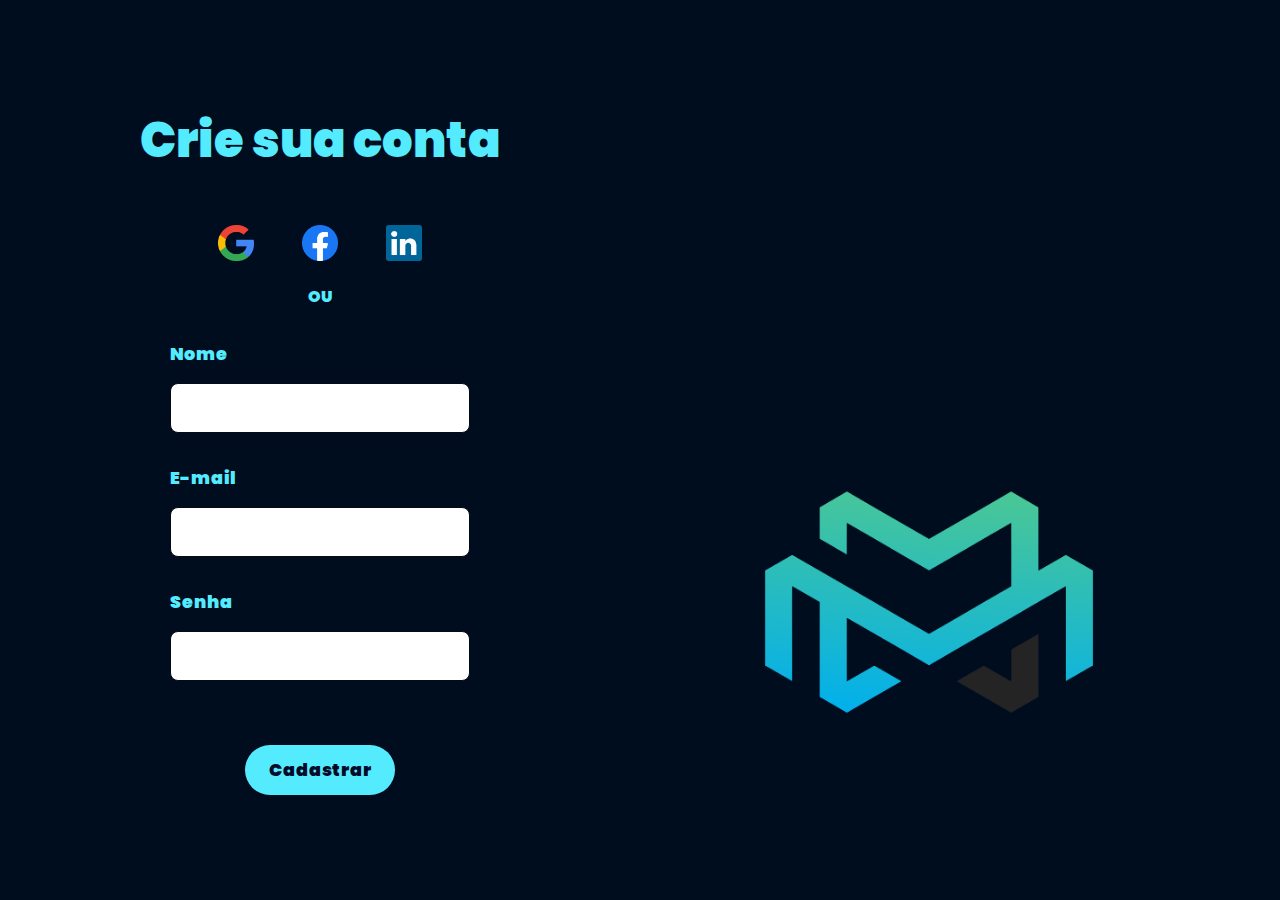
<file: projeto/cadastro.html>
<!DOCTYPE html>
<html lang="pt-br">
<head>
    <meta charset="UTF-8">
    <meta http-equiv="X-UA-Compatible" content="IE=edge">
    <meta name="viewport" content="width=device-width, initial-scale=1.0">
    <title>Sign Up Form</title>
    <link rel="stylesheet" href="style_cadastro.css">
</head>
<body>
    <header>
        
       
    </header>
    <main>
        <h1>Crie sua conta</h1>
        <div class="social-media">
            <a href="#">
                <img src="imagens/google-37.png" alt="google">
            </a>
            <a href="#">
                <img src="imagens/facebook-13.png" alt="facebook">
            </a>
            <a href="#">
                <img src="imagens/linkedin-83.png" alt="linkedin">
            </a>
       
        </div>
        

        <div class="alternative">
            <span>OU</span>
        </div>

        
        <form action="">
            <label for="name">
                <span>Nome</span>
                <input type="text" name="name" id="name">
            </label>


            <label for="e-mail">
                <span>E-mail</span>
                <input type="email" name="email" id="email">
            </label>


            <label for="password">
                <span>Senha</span>
                <input type="password" name="password" id="password">
            </label>


            
            <input type="submit" value="Cadastrar">
        </form>
    </main>

    
    <section class="images">
        <!-- <img src="imagens/mobile1-.svg" alt="Mobile"> -->
        <img src="imagens/mential.png" alt="Mobile">
        <div class="circle"></div>
    </section>
</body>
</html>
</file>
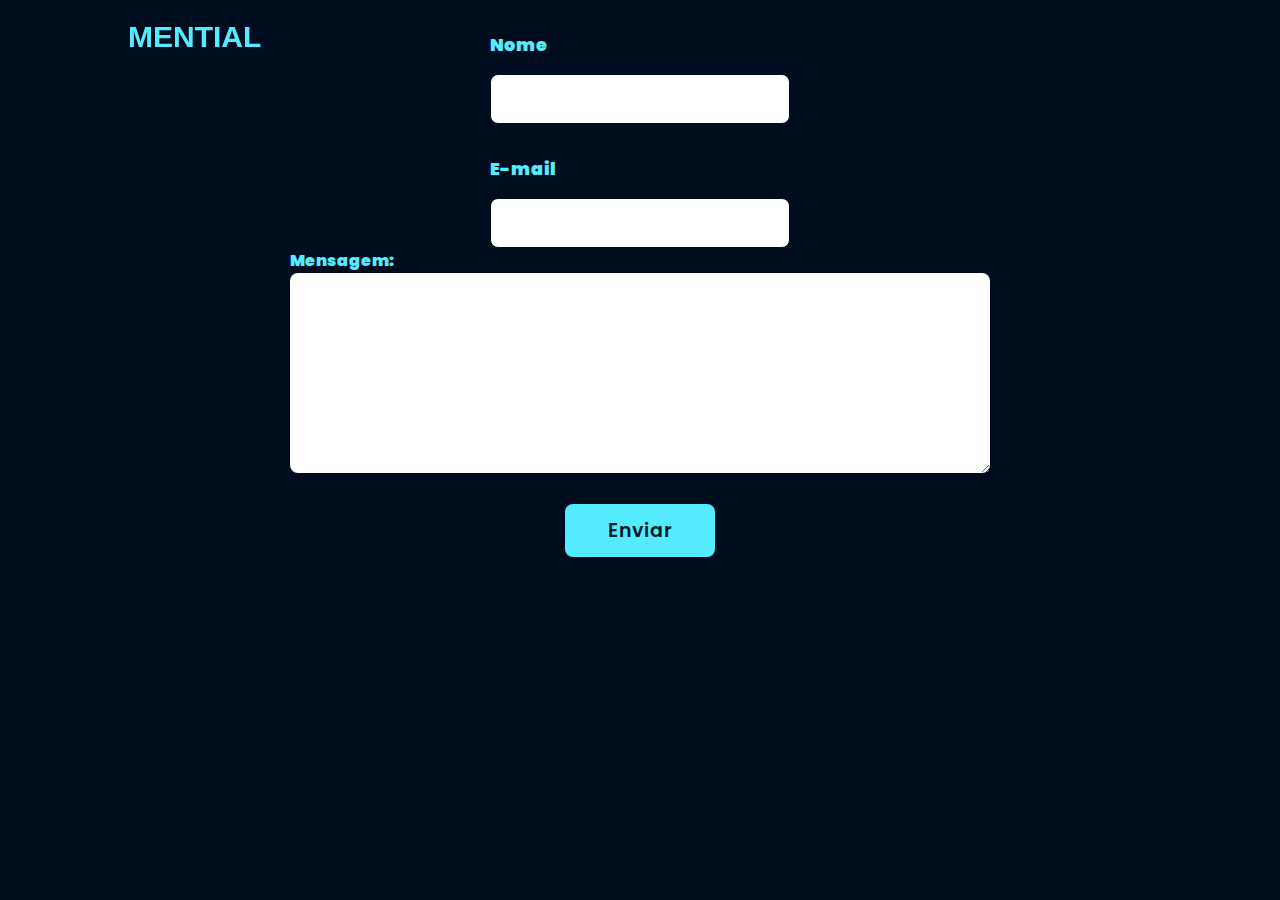
<file: projeto/suporte.html>
<!DOCTYPE html>
<html lang="pt-br">
<head>
    <meta charset="UTF-8">
    <meta name="viewport" content="width=device-width, initial-scale=1.0">
    <link rel="stylesheet" href="style_suporte.css">
    <title>Suporte</title>
</head>
<body>
    <header class="header">
        <a href="index.html" class="logo">MENTIAL</a>
      </header>
    <main>
        <form action="">
            <label for="name">
                <span>Nome</span>
                <input type="text" name="name" id="name">
            </label>


            <label for="e-mail">
                <span>E-mail</span>
                <input type="email" name="email" id="email">
            </label>

            <div class="bloco">
                <label for="msg">Mensagem:</label>
                <textarea id="msg"></textarea>
            </div>

            <div class="botao">
                <a href="#">Enviar</a>
            </div>
            

            
        </form>
    </main>
</body>
</html>
</file>
<file: projeto/style_cadastro.css>
@import url('https://fonts.googleapis.com/css2?family=Poppins:wght@200&display=swap');

*{
    margin: 0;
    padding:0 ;
    border: 0;
    box-sizing:border-box ;
    font-family: "Poppins", sans-serif;
    font-weight: bolder;
    
    
    
}

body{
    /* background-color: #1B2029; */
   
     background-color: #000d1e; 
    /* color: white; */
    color: #55ebff;
    font-weight: 500;
    display: flex;
    min-height: 100vh;
}

main{
    width: 50vw;
    display: flex;
    flex-direction: column;
    align-items: center;
    justify-content: center;

}

main h1{
    color: #55ebff;
    font-size: 3rem;
    margin-bottom: 3rem;
    font-weight: bolder;
}

main .social-media {
    display: flex;
    align-content:center ;
    
}


main .social-media a{
    text-decoration: none;
}

main .social-media img{
    width: 36px;
    margin-left: 3rem;
}

main .social-media a:first-child img{
    margin-left: 0;
}

main .alternative{
    margin-top: 1rem;

}

main.alternative span{
    font-size: 1.1rem;
    font-weight: 400;
    position: relative;
}

/* main .alternative span::before, main .alternative span::after{
    position: absolute;
    content: '';
    height: 1px;
    width: 100px;
    bottom: 50%;
    right: 50px;
    background:#ffffff ;
}

main.alternative span::after {
    left: 50px;
} */

main form{
    display: flex;
    flex-direction: column;
    align-items: center;
}

main form label{
    display: flex;
    flex-direction: column;

}

main form label span{
    font-size: 1.1rem;
    margin-top: 2rem;
}

main form input{
    /* background: #161923; */
    /* background:#55ebff; */ 
    background:white;
    width: 300px;
    height: 50px;
    padding: 0 0.5rem;
    margin-top: 1rem;
    outline: none;
    color: rgb(0, 0, 0);
    font-size: 1rem;
    border: 1px solid #040B18;
    border-radius: 8px;

}

main form input[type="submit"]{
    cursor: pointer;
    width: 50%;
    margin-top: 4rem;
    border: none;
    border-radius: 32px;
    background: #55ebff;
    color: rgba(0, 5, 34, 0.993);
    font-size: 1.1rem;
    transition: all .3s ease-in-out;

    

}

main form input[type="submit"]:hover{
    background: #006c7a;
}


section.images{
    display: flex;
    align-items: flex-end;
    padding: 4rem;
    
    
}

section.images img{
    width: 90%;
}

/* section.images .circle{
    position: absolute;
    height: 100%;
    width: 100%;
    top: 0;
    left: 0;
    background: linear-gradient(45deg, #E8CBC0, #636FA4 );
    clip-path: circle(40% at right 80%);
    /* z-index: -1; 

}*/
</file>
<file: projeto/style_suporte.css>
@import url('https://fonts.googleapis.com/css2?family=Poppins:wght@200&display=swap');

*{
    margin: 0;
    padding:0 ;
    border: 0;
    box-sizing:border-box ;
    font-family: "Poppins", sans-serif;
    font-weight: bolder;
    
    
    
}

body{
    /* background-color: #1B2029; */
   
     background-color: #000d1e; 
    /* color: white; */
    color: #55ebff;
    font-weight: 500;
    display: flex;
    

}    

.header{
    position: fixed;
    top: 0;
    left: 0;
    width: 100%;
    padding: 20px 10%;
    background: transparent;
    display: flex;
    justify-content: space-between;
    align-items: center;
    z-index: 100;
}

.logo{
    position: relative;
    font-size:30px ;
    color: #55ebff;
    text-decoration:none ;
    font-weight: 600;
    font-family: "Popins", sans-serif;
}

main{
    width: 100%;
    display: flex;
    flex-direction: column;
    align-items: center;
    justify-content: center;

}
main form{
    display: flex;
    flex-direction: column;
    align-items: center;
}

main form label{
    display: flex;
    flex-direction: column;

}

main form label span{
    font-size: 1.1rem;
    margin-top: 2rem;
}

main form input{
    /* background: #161923; */
    /* background:#55ebff; */ 
    background:white;
    width: 300px;
    height: 50px;
    padding: 0 0.5rem;
    margin-top: 1rem;
    outline: none;
    color: rgb(0, 0, 0);
    font-size: 1rem;
    border: 1px solid #040B18;
    border-radius: 8px;
}

#msg {
    height: 200px;
    width: 700px;
    border-radius: 8px;
}

.botao {
    padding: 1.5rem;
}
.botao a {
    position: relative;
    padding: 10px;
    display: inline-flex;
    justify-content:center ;
    align-items: center;
    width: 150px;
    height: 100%;
    background: #55ebff;
    border: 2px solid #55ebff;
    border-radius: 8px;
    font-size: 19px;
    color:#081b29;
    text-decoration: none;
    font-weight: 600;
    letter-spacing: 1px;
    z-index: 1;
    overflow: hidden;
    transition: .5s;
}

.botao a:hover {
    color: #55ebff;
}

.botao a::before {
    content: '';
    position: absolute;
    top: 0;
    left: 0;
    width: 0;
    height: 100%;
    background:rgb(0, 21, 48);
    z-index: -1;
    transition: .5s;
}
.botao a:hover::before {
    width: 100%;
}
</file>
